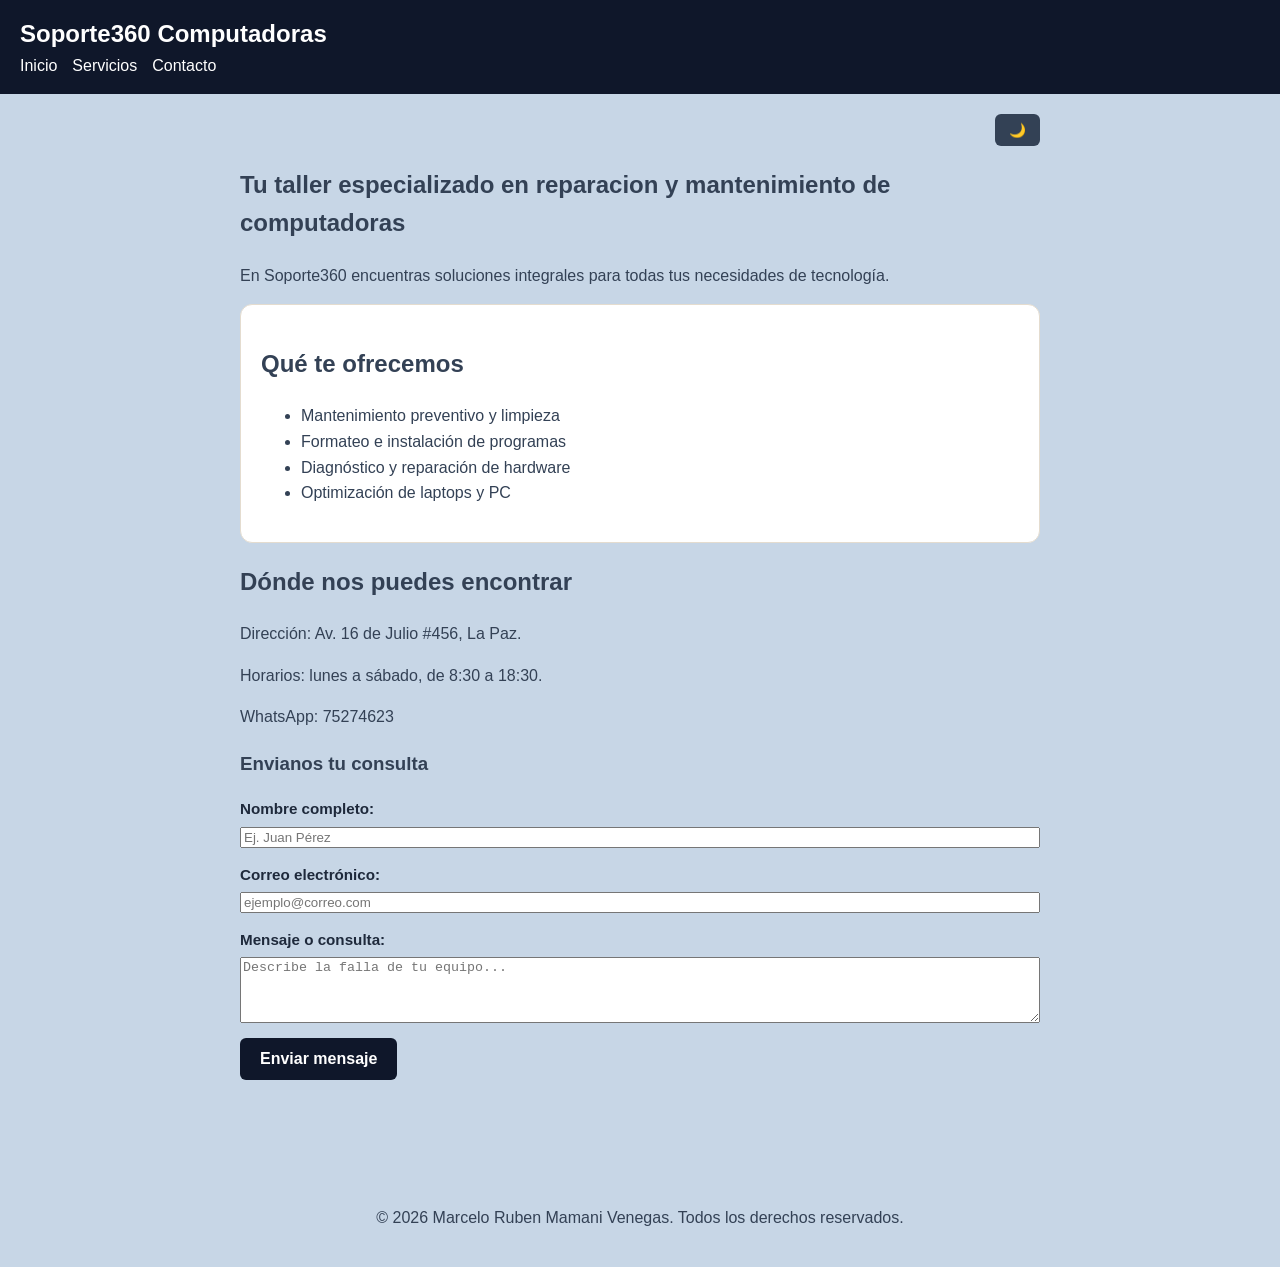
<file: index.html>
<!DOCTYPE html>
<html lang="es">
<head>
    <meta charset="UTF-8">
    <meta name="viewport" content="width=device-width, initial-scale=1.0">
    <title>Soporte360 - Taller de Computadoras</title>
    <link rel="stylesheet" href="style.css">
</head>
<body>

    <header>
        <h1>Soporte360 Computadoras</h1>
        <button class="hamburger" id="btn-hamburger" aria-label="Abrir menú">
            ☰
        </button>
        <nav id="nav-menu">
            <ul>
                <li><a href="#inicio" alt="Inicio">Inicio</a></li>
                <li><a href="#servicios" alt="Servicios">Servicios</a></li>
                <li><a href="#contacto" alt="Contacto">Contacto</a></li>
            </ul>
        </nav>
    </header>

    <main>
        <button id="btn-theme">🌙</button>
        <h2>Tu taller especializado en reparacion y mantenimiento de computadoras</h2>

        <p>En Soporte360 encuentras soluciones integrales para todas tus necesidades de tecnología.</p>

        <section id="servicios" class="tarjeta">
            <h2>Qué te ofrecemos</h2>
            <ul>
                <li>Mantenimiento preventivo y limpieza</li>
                <li>Formateo e instalación de programas</li>
                <li>Diagnóstico y reparación de hardware</li>
                <li>Optimización de laptops y PC</li>
            </ul>
        </section>

        <section id="contacto">
            <h2>Dónde nos puedes encontrar</h2>
            <p>Dirección: Av. 16 de Julio #456, La Paz.</p>
            <p>Horarios: lunes a sábado, de 8:30 a 18:30.</p>
            <p>WhatsApp: 75274623</p>

            <h3>Envianos tu consulta</h3>
            
            <form id="form-contacto" novalidate>
                <div class="campo">
                    <label for="nombre">Nombre completo:</label>
                    <input type="text" id="nombre" name="nombre" placeholder="Ej. Juan Pérez" required>
                </div>

                <div class="campo">
                    <label for="correo">Correo electrónico:</label>
                    <input type="email" id="correo" name="correo" placeholder="ejemplo@correo.com" required>
                </div>

                <div class="campo">
                    <label for="mensaje">Mensaje o consulta:</label>
                    <textarea id="mensaje" name="mensaje" rows="4" placeholder="Describe la falla de tu equipo..." required></textarea>
                </div>

                <button type="submit">Enviar mensaje</button>

                <p id="aviso-contacto" class="aviso"></p>
            </form>

        </section>

    </main>

    <footer>
        <p>&copy; 2026 Marcelo Ruben Mamani Venegas. Todos los derechos reservados.</p>
    </footer>

    <script src="script.js"></script>
</body>
</html>
</file>
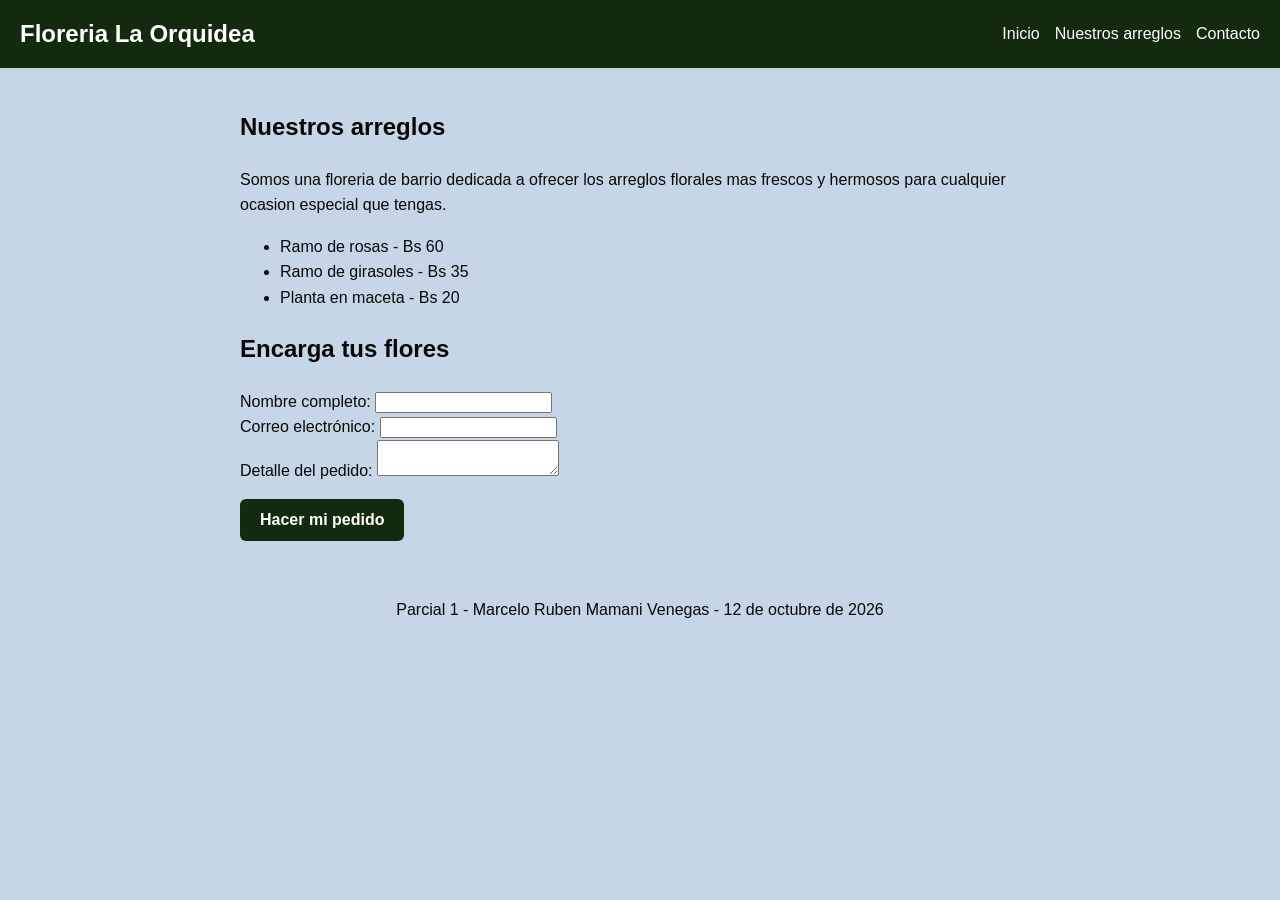
<file: parcial1/index.html>
<!DOCTYPE html>
<html lang="es">
<head>
    <meta charset="UTF-8">
    <meta name="viewport" content="width=device-width, initial-scale=1.0">
    <title>Floreria La Orquidea</title>
    <link rel="stylesheet" href="styles.css">
</head>
<body>

    <header id="inicio">
        <h1>Floreria La Orquidea</h1>
        <nav>
            <a href="#inicio">Inicio</a>
            <a href="#arreglos">Nuestros arreglos</a>
            <a href="#contacto">Contacto</a>
        </nav>
    </header>

    <main>
        <section id="arreglos">
            <h2>Nuestros arreglos</h2>
            <p>Somos una floreria de barrio dedicada a ofrecer los arreglos florales mas frescos y hermosos para cualquier ocasion especial que tengas.</p>
            <ul>
                <li>Ramo de rosas - Bs 60</li>
                <li>Ramo de girasoles - Bs 35</li>
                <li>Planta en maceta - Bs 20</li>
            </ul>
        </section>

        <section id="contacto">
            <h2>Encarga tus flores</h2>
            <form>
                <div>
                    <label for="nombre">Nombre completo:</label>
                    <input type="text" id="nombre" required>
                </div>

                <div>
                    <label for="correo">Correo electrónico:</label>
                    <input type="email" id="correo" required>
                </div>

                <div>
                    <label for="detalle">Detalle del pedido:</label>
                    <textarea id="detalle"></textarea>
                </div>
            </form>

            <button type="button" id="btn-confirmar">Hacer mi pedido</button>
            <p id="mensaje" class="oculto"></p>
        </section>
    </main>
    <footer>
        <p>Parcial 1 - Marcelo Ruben Mamani Venegas - 12 de octubre de 2026</p>
    </footer>

    <script src="script.js"></script>
</body>
</html>
</file>
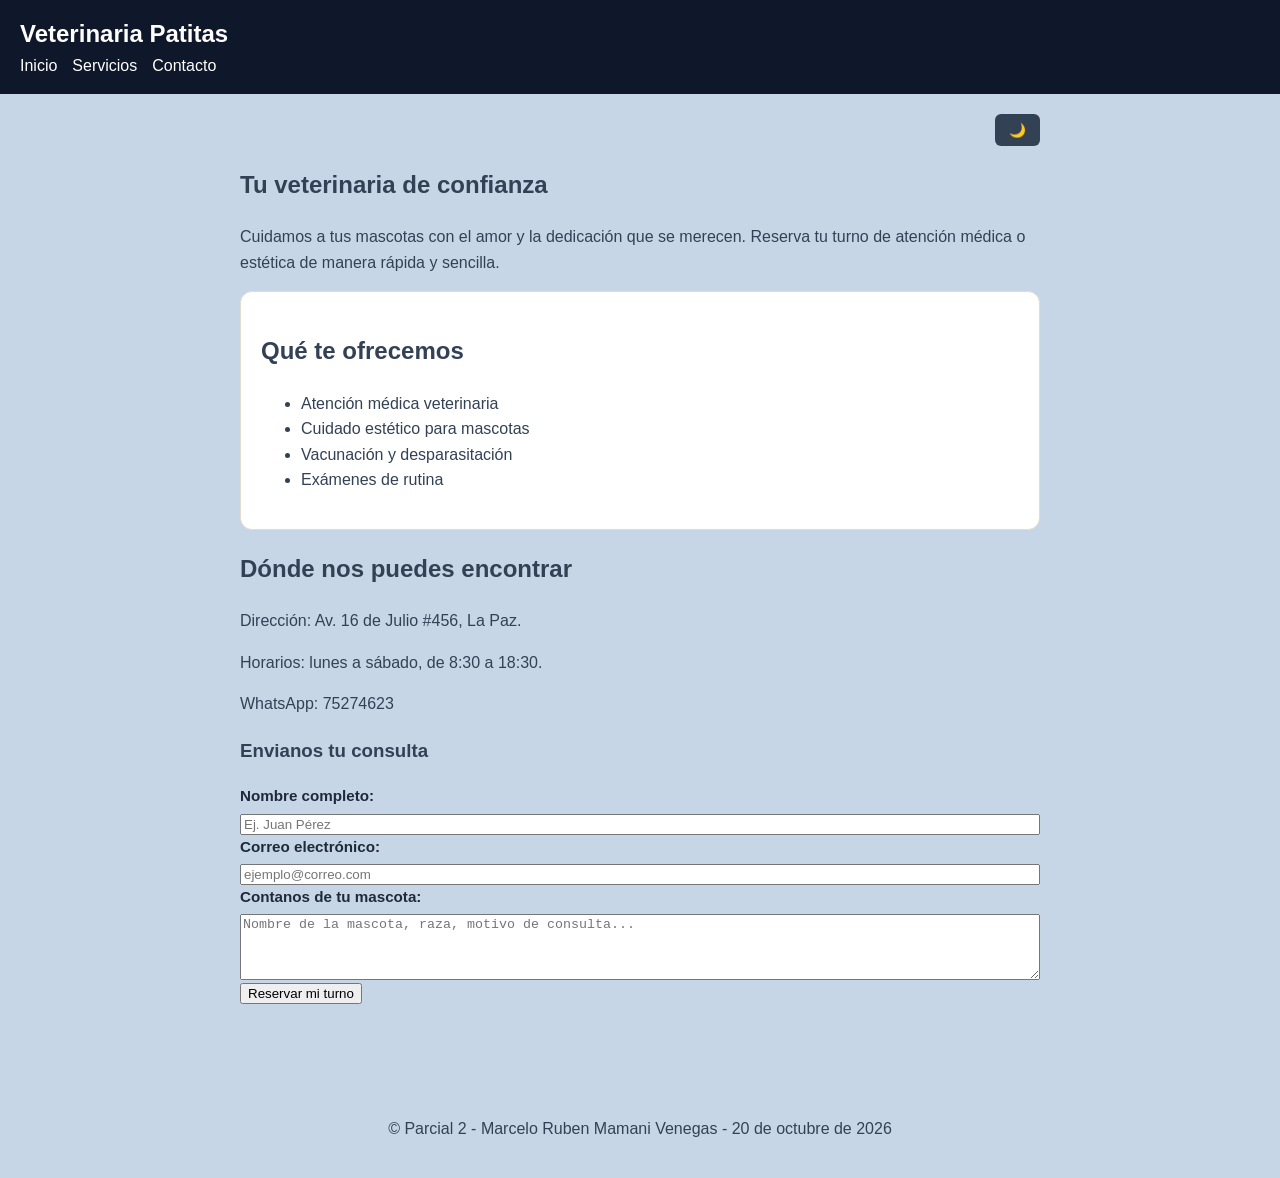
<file: parcial2/index.html>
<!DOCTYPE html>
<html lang="es">
<head>
    <meta charset="UTF-8">
    <meta name="viewport" content="width=device-width, initial-scale=1.0">
    <title>Veterinaria Patitas</title>
    <link rel="stylesheet" href="style.css">
</head>
<body>

    <header>
        <h1>Veterinaria Patitas</h1>
        <button class="hamburger" id="btn-hamburger" aria-label="Abrir menú">
            ☰
        </button>
        <nav id="nav-menu">
            <ul>
                <li><a href="#inicio" alt="Inicio">Inicio</a></li>
                <li><a href="#servicios" alt="Servicios">Servicios</a></li>
                <li><a href="#contacto" alt="Contacto">Contacto</a></li>
            </ul>
        </nav>
    </header>

    <main>
        <button id="btn-theme">🌙</button>
        <h2>Tu veterinaria de confianza</h2>

        <p>Cuidamos a tus mascotas con el amor y la dedicación que se merecen. Reserva tu turno de atención médica o estética de manera rápida y sencilla.</p>

        <section id="servicios" class="tarjeta">
            <h2>Qué te ofrecemos</h2>
            <ul>
                <li>Atención médica veterinaria</li>
                <li>Cuidado estético para mascotas</li>
                <li>Vacunación y desparasitación</li>
                <li>Exámenes de rutina</li>
            </ul>
        </section>

        <section id="contacto">
            <h2>Dónde nos puedes encontrar</h2>
            <p>Dirección: Av. 16 de Julio #456, La Paz.</p>
            <p>Horarios: lunes a sábado, de 8:30 a 18:30.</p>
            <p>WhatsApp: 75274623</p>

            <h3>Envianos tu consulta</h3>
            
            <form id="form-turno" method="POST" action="procesar.php" novalidate>
                <div class="campo">
                    <label for="nombre">Nombre completo:</label>
                    <input type="text" id="nombre" name="nombre" placeholder="Ej. Juan Pérez" required>
                </div>

                <div class="campo">
                    <label for="correo">Correo electrónico:</label>
                    <input type="email" id="correo" name="correo" placeholder="ejemplo@correo.com" required>
                </div>

                <div class="campo">
                    <label for="mascota">Contanos de tu mascota:</label>
                    <textarea id="mascota" name="mascota" rows="4" placeholder="Nombre de la mascota, raza, motivo de consulta..." required></textarea>
                </div>

                <button type="submit">Reservar mi turno</button>

                <p id="aviso-turno" class="aviso"></p>
            </form>

        </section>

    </main>

    <footer>
        <p>&copy; Parcial 2 - Marcelo Ruben Mamani Venegas - 20 de octubre de 2026</p>
    </footer>

    <script src="script.js"></script>
</body>
</html>
</file>
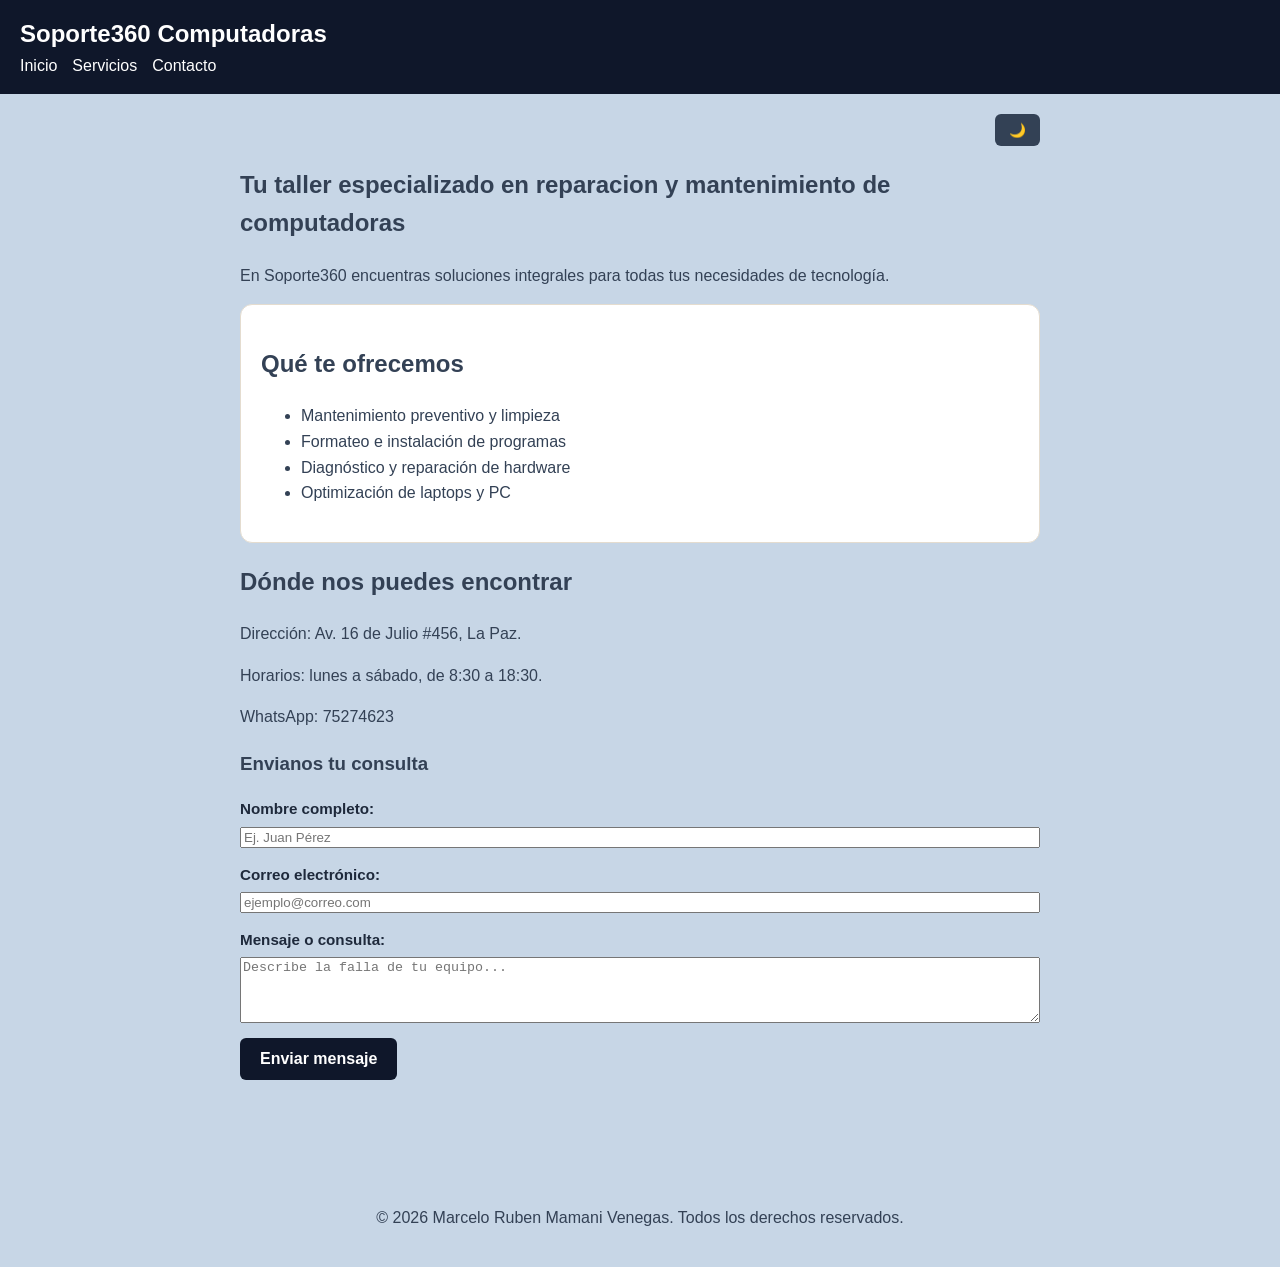
<file: php-practica/index.html>
<!DOCTYPE html>
<html lang="es">
<head>
    <meta charset="UTF-8">
    <meta name="viewport" content="width=device-width, initial-scale=1.0">
    <title>Soporte360 - Taller de Computadoras</title>
    <link rel="stylesheet" href="style.css">
</head>
<body>

    <header>
        <h1>Soporte360 Computadoras</h1>
        <button class="hamburger" id="btn-hamburger" aria-label="Abrir menú">
            ☰
        </button>
        <nav id="nav-menu">
            <ul>
                <li><a href="#inicio" alt="Inicio">Inicio</a></li>
                <li><a href="#servicios" alt="Servicios">Servicios</a></li>
                <li><a href="#contacto" alt="Contacto">Contacto</a></li>
            </ul>
        </nav>
    </header>

    <main>
        <button id="btn-theme">🌙</button>
        <h2>Tu taller especializado en reparacion y mantenimiento de computadoras</h2>

        <p>En Soporte360 encuentras soluciones integrales para todas tus necesidades de tecnología.</p>

        <section id="servicios" class="tarjeta">
            <h2>Qué te ofrecemos</h2>
            <ul>
                <li>Mantenimiento preventivo y limpieza</li>
                <li>Formateo e instalación de programas</li>
                <li>Diagnóstico y reparación de hardware</li>
                <li>Optimización de laptops y PC</li>
            </ul>
        </section>

        <section id="contacto">
            <h2>Dónde nos puedes encontrar</h2>
            <p>Dirección: Av. 16 de Julio #456, La Paz.</p>
            <p>Horarios: lunes a sábado, de 8:30 a 18:30.</p>
            <p>WhatsApp: 75274623</p>

            <h3>Envianos tu consulta</h3>
            
            <form id="form-contacto" method="POST" action="procesar.php" novalidate>
                <div class="campo">
                    <label for="nombre">Nombre completo:</label>
                    <input type="text" id="nombre" name="nombre" placeholder="Ej. Juan Pérez" required>
                </div>

                <div class="campo">
                    <label for="correo">Correo electrónico:</label>
                    <input type="email" id="correo" name="correo" placeholder="ejemplo@correo.com" required>
                </div>

                <div class="campo">
                    <label for="mensaje">Mensaje o consulta:</label>
                    <textarea id="mensaje" name="mensaje" rows="4" placeholder="Describe la falla de tu equipo..." required></textarea>
                </div>

                <button type="submit">Enviar mensaje</button>

                <p id="aviso-contacto" class="aviso"></p>
            </form>

        </section>

    </main>

    <footer>
        <p>&copy; 2026 Marcelo Ruben Mamani Venegas. Todos los derechos reservados.</p>
    </footer>

    <script src="script.js"></script>
</body>
</html>
</file>
<file: style.css>
body {
    background-color: #c7d6e6;
    color: #334155;
    font-family: Arial, Helvetica, sans-serif;
    margin: 0;
    line-height: 1.6;
}

header {
    background-color: #0f172a;
    color: #ffffff;
    padding: 15px 20px;
}

header h1 {
    color: #ffffff;
    font-size: 1.5rem;
    font-weight: bold;
    margin: 0;
    word-break: break-word;
}

nav ul {
    list-style: none;
    margin: 0;
    padding: 0;
    display: flex;
    gap: 15px;
}

nav a {
    color: #ffffff;
    text-decoration: none;
    font-weight: 500;
}


main {
    max-width: 800px;
    margin: 0 auto;
    padding: 20px;
}

.tarjeta {
    background-color: #ffffff;
    border: 1px solid #e4dccf;
    border-radius: 12px;
    padding: 20px;
    margin-bottom: 20px;
}
.form-contacto {
    display: flex;
    flex-direction: column;
    gap: 15px;
    margin-top: 15px;
}

.campo {
    display: flex;
    flex-direction: column;
    gap: 5px;
}

.campo label {
    font-weight: bold;
    font-size: 0.95rem;
    color: #1e293b;
}

.form-contacto input,
.form-contacto textarea {
    width: 100%;
    padding: 10px 12px;
    border: 1px solid #cbd5e1;
    border-radius: 6px;
    font-family: inherit;
    font-size: 0.95rem;
    box-sizing: border-box;
    transition: border-color 0.3s ease, box-shadow 0.3s ease;
}

.form-contacto input:focus,
.form-contacto textarea:focus {
    outline: none;
    border-color: #0284c7;
    box-shadow: 0 0 0 3px rgba(2, 132, 199, 0.2);
}

.form-contacto button {
    background-color: hsl(222, 47%, 11%);
    color: #ffffff;
    border: none;
    padding: 12px 20px;
    font-size: 1rem;
    font-weight: bold;
    border-radius: 6px;
    cursor: pointer;
    transition: background-color 0.3s ease;
    align-self: flex-start;
}

.form-contacto button:hover {
    background-color: #0284c7;
}

footer {
    text-align: center;
    padding: 20px;
}

@media (max-width: 600px) {
    header {
        flex-direction: column;
        align-items: flex-start;
        gap: 12px;
    }

    nav ul {
        flex-direction: column;
        align-items: flex-start;
        gap: 8px;
    }

    main {
        padding: 12px;
    }

    .tarjeta {
        padding: 16px;
    }
}

#btn-theme {
    display: block;
    margin-left: auto;
    background-color: #334155;
    color: #ffffff;
    border: none;
    padding: 8px 14px;
    border-radius: 6px;
    cursor: pointer;
    font-size: 0.85rem;
    font-weight: bold;
    transition: background-color 0.3s ease;
}
#btn-theme:hover {
    background-color:#0284c7;
}
body.modo-ocuro {
    background-color: #0f172a;
    color: #f1f5f9;
}
body.modo-ocuro .tarjeta {
    background-color: #1e293b;
    border-color: #334155;
}
body.modo-ocuro h1,
body.modo-ocuro h2,
body.modo-ocuro h3,
body.modo-ocuro .campo label {color: #f8fafc;}
body.modo-ocuro .form-contacto input,
body.modo-ocuro .form-contacto textarea {
    background-color: #0f172a;
    color: #f8fafc;
    border-color: #334155;
}
body.modo-ocuro #btn-theme {
    background-color: #0284c7;
    color: #ffffff;
}

body.modo-ocuro .form-contacto button {
    background-color: #f8fafc;
    color: #0f172a;
}

body.modo-ocuro .form-contacto button:hover {
    background-color: #e2e8f0;
}

body.modo-ocuro #btn-theme {
    background-color: #f8fafc;
    color: #0f172a;
}

body.modo-ocuro #btn-theme:hover {
    background-color: #e2e8f0;
}

.hamburger {
    display: none;
    background: none;
    border: none;
    color: #ffffff;
    font-size: 1.8rem;
    cursor: pointer;
}

@media (max-width: 600px) {
    .hamburger {
        display: block;
    }

    nav {
        display: none;
        width: 100%;
    }

    nav.active {
        display: block !important;
    }

    nav ul {
        flex-direction: column;
        gap: 10px;
        padding-top: 10px;
    }

    header {
        flex-wrap: wrap;
    }
}

body.modo-ocuro .hamburger {
    color: #ffffff;
}

#form-contacto {
    display: flex;
    flex-direction: column;
    gap: 15px;
    margin-top: 15px;
}

#form-contacto button {
    background-color: #0f172a;
    color: #ffffff;
    border: none;
    padding: 12px 20px;
    font-size: 1rem;
    font-weight: bold;
    border-radius: 6px;
    cursor: pointer;
    transition: background-color 0.3s ease;
    align-self: flex-start;
}

#form-contacto button:hover {
    background-color: #0284c7;
}

body.modo-ocuro #form-contacto button {
    background-color: #ffffff;
    color: #0f172a;
}

body.modo-ocuro #form-contacto button:hover {
    background-color: #e2e8f0;
    color: #334155;
}

.aviso {
    margin-top: 15px;
    padding: 12px 16px;
    border-radius: 8px;
    font-size: 0.95rem;
    font-weight: bold;
    display: block;
}

.aviso.error {
    background-color: #fef2f2;
    border: 3px solid #fca5a5;
    color: #0f172a;
}

.aviso.exito {
    background-color: #f0fdf4;
    border: 3px solid #0f172a;
    color: #0f172a;
}

body.modo-ocuro .aviso.error {
    background-color: #dfdfdf;
    border: 3px solid #991b1b;
    color: #0f172a;
}

body.modo-ocuro .aviso.exito {
    background-color: #dfdfdf;
    border: 3px solid #0f172a;
    color: #0f172a;
}
</file>
<file: parcial1/styles.css>
body {
    background-color: #c7d6e6;
    color: #080808;
    font-family: Arial, Helvetica, sans-serif;
    margin: 0;
    line-height: 1.6;
}

header {
    background-color: #142a0f;
    color: #ffffff;
    padding: 15px 20px;
    display: flex;
    justify-content: space-between;
    align-items: center;
}

header h1 {
    font-size: 1.5rem;
    font-weight: bold;
    margin: 0;
    word-break: break-word;
}

nav {
    display: flex;
    gap: 15px;
}

nav a {
    color: #ffffff;
    text-decoration: none;
    font-weight: 500;
}

main {
    max-width: 800px;
    margin: 0 auto;
    padding: 20px;
}
#btn-confirmar {
    background-color: #142a0f;
    color: #ffffff;
    border: none;
     padding: 12px 20px;
     font-size: 1rem;
    font-weight: bold;
    border-radius: 6px;
    cursor: pointer;
    transition: background-color 0.3s ease;
    margin-top: 15px;
}
#btn-confirmar:hover {
    background-color: #02c764;
}

.oculto {
    display: none;
}

#mensaje {
    margin-top: 15px;
    padding: 12px;
    background-color: #dcfce7;
    border: 1px solid #86efac;
    color: #166534;
    border-radius: 6px;
    font-weight: bold;
}

footer {
    text-align: center;
    padding: 20px;
}


@media (max-width: 600px) {
    header {
        flex-direction: column;
        align-items: flex-start;
        gap: 12px;
    }

    nav {
        flex-direction: column;
        gap: 8px;
    }

    main {
        padding: 12px;
    }

    section {
        padding: 16px;
    }
}
</file>
<file: parcial2/style.css>
body {
    background-color: #c7d6e6;
    color: #334155;
    font-family: Arial, Helvetica, sans-serif;
    margin: 0;
    line-height: 1.6;
}

header {
    background-color: #0f172a;
    color: #ffffff;
    padding: 15px 20px;
}

header h1 {
    color: #ffffff;
    font-size: 1.5rem;
    font-weight: bold;
    margin: 0;
    word-break: break-word;
}

nav ul {
    list-style: none;
    margin: 0;
    padding: 0;
    display: flex;
    gap: 15px;
}

nav a {
    color: #ffffff;
    text-decoration: none;
    font-weight: 500;
}


main {
    max-width: 800px;
    margin: 0 auto;
    padding: 20px;
}

.tarjeta {
    background-color: #ffffff;
    border: 1px solid #e4dccf;
    border-radius: 12px;
    padding: 20px;
    margin-bottom: 20px;
}
.form-contacto {
    display: flex;
    flex-direction: column;
    gap: 15px;
    margin-top: 15px;
}

.campo {
    display: flex;
    flex-direction: column;
    gap: 5px;
}

.campo label {
    font-weight: bold;
    font-size: 0.95rem;
    color: #1e293b;
}

.form-contacto input,
.form-contacto textarea {
    width: 100%;
    padding: 10px 12px;
    border: 1px solid #cbd5e1;
    border-radius: 6px;
    font-family: inherit;
    font-size: 0.95rem;
    box-sizing: border-box;
    transition: border-color 0.3s ease, box-shadow 0.3s ease;
}

.form-contacto input:focus,
.form-contacto textarea:focus {
    outline: none;
    border-color: #0284c7;
    box-shadow: 0 0 0 3px rgba(2, 132, 199, 0.2);
}

.form-contacto button {
    background-color: hsl(222, 47%, 11%);
    color: #ffffff;
    border: none;
    padding: 12px 20px;
    font-size: 1rem;
    font-weight: bold;
    border-radius: 6px;
    cursor: pointer;
    transition: background-color 0.3s ease;
    align-self: flex-start;
}

.form-contacto button:hover {
    background-color: #0284c7;
}

footer {
    text-align: center;
    padding: 20px;
}

@media (max-width: 600px) {
    header {
        flex-direction: column;
        align-items: flex-start;
        gap: 12px;
    }

    nav ul {
        flex-direction: column;
        align-items: flex-start;
        gap: 8px;
    }

    main {
        padding: 12px;
    }

    .tarjeta {
        padding: 16px;
    }
}

#btn-theme {
    display: block;
    margin-left: auto;
    background-color: #334155;
    color: #ffffff;
    border: none;
    padding: 8px 14px;
    border-radius: 6px;
    cursor: pointer;
    font-size: 0.85rem;
    font-weight: bold;
    transition: background-color 0.3s ease;
}
#btn-theme:hover {
    background-color:#0284c7;
}
body.modo-ocuro {
    background-color: #0f172a;
    color: #f1f5f9;
}
body.modo-ocuro .tarjeta {
    background-color: #1e293b;
    border-color: #334155;
}
body.modo-ocuro h1,
body.modo-ocuro h2,
body.modo-ocuro h3,
body.modo-ocuro .campo label {color: #f8fafc;}
body.modo-ocuro .form-contacto input,
body.modo-ocuro .form-contacto textarea {
    background-color: #0f172a;
    color: #f8fafc;
    border-color: #334155;
}
body.modo-ocuro #btn-theme {
    background-color: #0284c7;
    color: #ffffff;
}

body.modo-ocuro .form-contacto button {
    background-color: #f8fafc;
    color: #0f172a;
}

body.modo-ocuro .form-contacto button:hover {
    background-color: #e2e8f0;
}

body.modo-ocuro #btn-theme {
    background-color: #f8fafc;
    color: #0f172a;
}

body.modo-ocuro #btn-theme:hover {
    background-color: #e2e8f0;
}

.hamburger {
    display: none;
    background: none;
    border: none;
    color: #ffffff;
    font-size: 1.8rem;
    cursor: pointer;
}

@media (max-width: 600px) {
    .hamburger {
        display: block;
    }

    nav {
        display: none;
        width: 100%;
    }

    nav.active {
        display: block !important;
    }

    nav ul {
        flex-direction: column;
        gap: 10px;
        padding-top: 10px;
    }

    header {
        flex-wrap: wrap;
    }
}

body.modo-ocuro .hamburger {
    color: #ffffff;
}

#form-contacto {
    display: flex;
    flex-direction: column;
    gap: 15px;
    margin-top: 15px;
}

#form-contacto button {
    background-color: #0f172a;
    color: #ffffff;
    border: none;
    padding: 12px 20px;
    font-size: 1rem;
    font-weight: bold;
    border-radius: 6px;
    cursor: pointer;
    transition: background-color 0.3s ease;
    align-self: flex-start;
}

#form-contacto button:hover {
    background-color: #0284c7;
}

body.modo-ocuro #form-contacto button {
    background-color: #ffffff;
    color: #0f172a;
}

body.modo-ocuro #form-contacto button:hover {
    background-color: #e2e8f0;
    color: #334155;
}

.aviso {
    margin-top: 15px;
    padding: 12px 16px;
    border-radius: 8px;
    font-size: 0.95rem;
    font-weight: bold;
    display: block;
}

.aviso.error {
    background-color: #fef2f2;
    border: 3px solid #fca5a5;
    color: #0f172a;
}

.aviso.exito {
    background-color: #f0fdf4;
    border: 3px solid #0f172a;
    color: #0f172a;
}

body.modo-ocuro .aviso.error {
    background-color: #dfdfdf;
    border: 3px solid #991b1b;
    color: #0f172a;
}

body.modo-ocuro .aviso.exito {
    background-color: #dfdfdf;
    border: 3px solid #0f172a;
    color: #0f172a;
}
</file>
<file: php-practica/style.css>
body {
    background-color: #c7d6e6;
    color: #334155;
    font-family: Arial, Helvetica, sans-serif;
    margin: 0;
    line-height: 1.6;
}

header {
    background-color: #0f172a;
    color: #ffffff;
    padding: 15px 20px;
}

header h1 {
    color: #ffffff;
    font-size: 1.5rem;
    font-weight: bold;
    margin: 0;
    word-break: break-word;
}

nav ul {
    list-style: none;
    margin: 0;
    padding: 0;
    display: flex;
    gap: 15px;
}

nav a {
    color: #ffffff;
    text-decoration: none;
    font-weight: 500;
}


main {
    max-width: 800px;
    margin: 0 auto;
    padding: 20px;
}

.tarjeta {
    background-color: #ffffff;
    border: 1px solid #e4dccf;
    border-radius: 12px;
    padding: 20px;
    margin-bottom: 20px;
}
.form-contacto {
    display: flex;
    flex-direction: column;
    gap: 15px;
    margin-top: 15px;
}

.campo {
    display: flex;
    flex-direction: column;
    gap: 5px;
}

.campo label {
    font-weight: bold;
    font-size: 0.95rem;
    color: #1e293b;
}

.form-contacto input,
.form-contacto textarea {
    width: 100%;
    padding: 10px 12px;
    border: 1px solid #cbd5e1;
    border-radius: 6px;
    font-family: inherit;
    font-size: 0.95rem;
    box-sizing: border-box;
    transition: border-color 0.3s ease, box-shadow 0.3s ease;
}

.form-contacto input:focus,
.form-contacto textarea:focus {
    outline: none;
    border-color: #0284c7;
    box-shadow: 0 0 0 3px rgba(2, 132, 199, 0.2);
}

.form-contacto button {
    background-color: hsl(222, 47%, 11%);
    color: #ffffff;
    border: none;
    padding: 12px 20px;
    font-size: 1rem;
    font-weight: bold;
    border-radius: 6px;
    cursor: pointer;
    transition: background-color 0.3s ease;
    align-self: flex-start;
}

.form-contacto button:hover {
    background-color: #0284c7;
}

footer {
    text-align: center;
    padding: 20px;
}

@media (max-width: 600px) {
    header {
        flex-direction: column;
        align-items: flex-start;
        gap: 12px;
    }

    nav ul {
        flex-direction: column;
        align-items: flex-start;
        gap: 8px;
    }

    main {
        padding: 12px;
    }

    .tarjeta {
        padding: 16px;
    }
}

#btn-theme {
    display: block;
    margin-left: auto;
    background-color: #334155;
    color: #ffffff;
    border: none;
    padding: 8px 14px;
    border-radius: 6px;
    cursor: pointer;
    font-size: 0.85rem;
    font-weight: bold;
    transition: background-color 0.3s ease;
}
#btn-theme:hover {
    background-color:#0284c7;
}
body.modo-ocuro {
    background-color: #0f172a;
    color: #f1f5f9;
}
body.modo-ocuro .tarjeta {
    background-color: #1e293b;
    border-color: #334155;
}
body.modo-ocuro h1,
body.modo-ocuro h2,
body.modo-ocuro h3,
body.modo-ocuro .campo label {color: #f8fafc;}
body.modo-ocuro .form-contacto input,
body.modo-ocuro .form-contacto textarea {
    background-color: #0f172a;
    color: #f8fafc;
    border-color: #334155;
}
body.modo-ocuro #btn-theme {
    background-color: #0284c7;
    color: #ffffff;
}

body.modo-ocuro .form-contacto button {
    background-color: #f8fafc;
    color: #0f172a;
}

body.modo-ocuro .form-contacto button:hover {
    background-color: #e2e8f0;
}

body.modo-ocuro #btn-theme {
    background-color: #f8fafc;
    color: #0f172a;
}

body.modo-ocuro #btn-theme:hover {
    background-color: #e2e8f0;
}

.hamburger {
    display: none;
    background: none;
    border: none;
    color: #ffffff;
    font-size: 1.8rem;
    cursor: pointer;
}

@media (max-width: 600px) {
    .hamburger {
        display: block;
    }

    nav {
        display: none;
        width: 100%;
    }

    nav.active {
        display: block !important;
    }

    nav ul {
        flex-direction: column;
        gap: 10px;
        padding-top: 10px;
    }

    header {
        flex-wrap: wrap;
    }
}

body.modo-ocuro .hamburger {
    color: #ffffff;
}

#form-contacto {
    display: flex;
    flex-direction: column;
    gap: 15px;
    margin-top: 15px;
}

#form-contacto button {
    background-color: #0f172a;
    color: #ffffff;
    border: none;
    padding: 12px 20px;
    font-size: 1rem;
    font-weight: bold;
    border-radius: 6px;
    cursor: pointer;
    transition: background-color 0.3s ease;
    align-self: flex-start;
}

#form-contacto button:hover {
    background-color: #0284c7;
}

body.modo-ocuro #form-contacto button {
    background-color: #ffffff;
    color: #0f172a;
}

body.modo-ocuro #form-contacto button:hover {
    background-color: #e2e8f0;
    color: #334155;
}

.aviso {
    margin-top: 15px;
    padding: 12px 16px;
    border-radius: 8px;
    font-size: 0.95rem;
    font-weight: bold;
    display: block;
}

.aviso.error {
    background-color: #fef2f2;
    border: 3px solid #fca5a5;
    color: #0f172a;
}

.aviso.exito {
    background-color: #f0fdf4;
    border: 3px solid #0f172a;
    color: #0f172a;
}

body.modo-ocuro .aviso.error {
    background-color: #dfdfdf;
    border: 3px solid #991b1b;
    color: #0f172a;
}

body.modo-ocuro .aviso.exito {
    background-color: #dfdfdf;
    border: 3px solid #0f172a;
    color: #0f172a;
}
</file>
